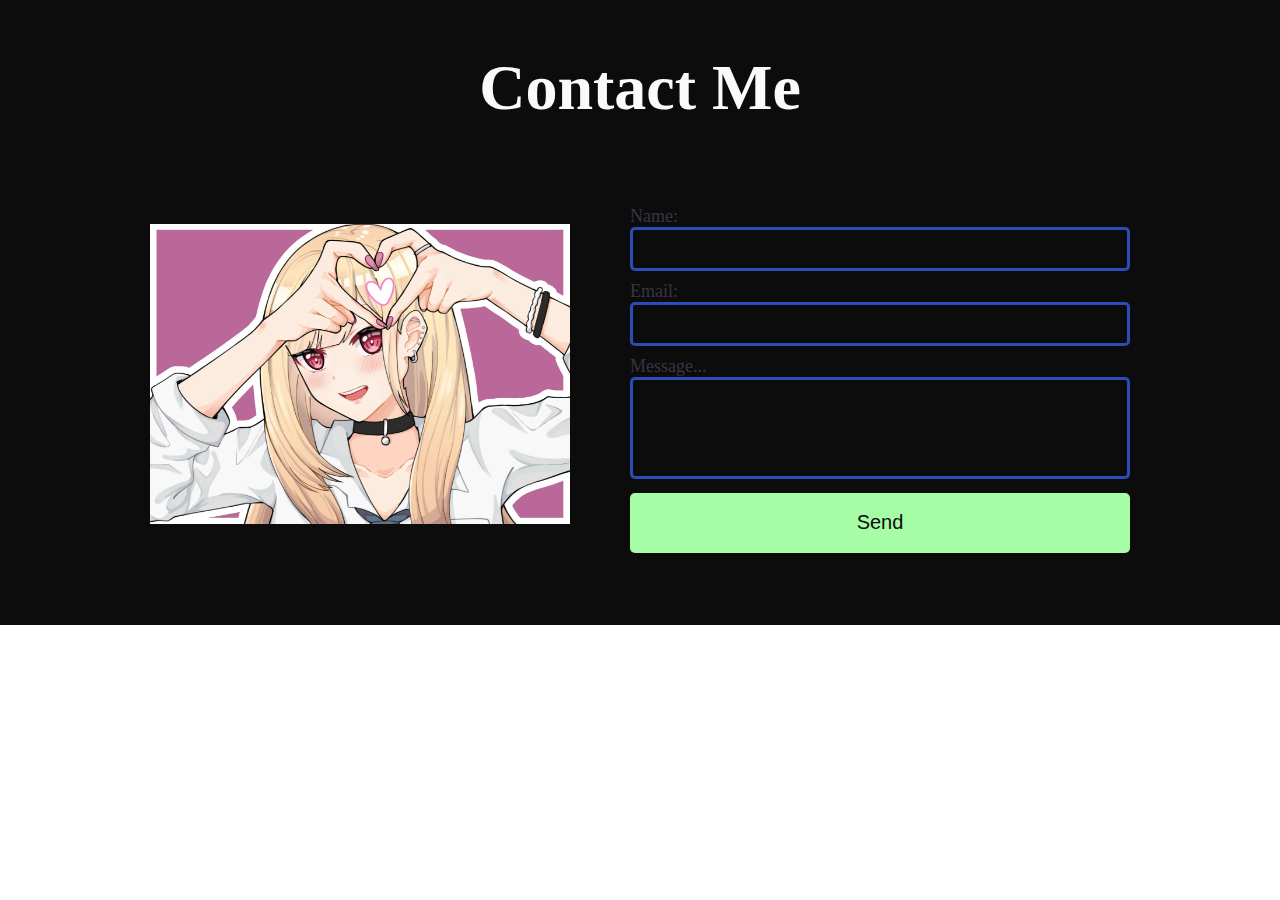
<file: pages/contactme copy 2.html>
<!DOCTYPE html>
<html lang="en">
<head>
    <meta charset="UTF-8">
    <meta name="viewport" content="width=device-width, initial-scale=1.0">
    <link rel="stylesheet" href="../css/consme.css">
    <link rel="preconnect" href="https://fonts.googleapis.com">
    <link rel="preconnect" href="https://fonts.gstatic.com" crossorigin>
    <link rel="icon" href="asset/iconmsg.png" type="image/x-icon">
    <title>Contact Me</title>
</head>
<body>
    <section class="conme">
        <header class="headcon flex justify-center">
            <h1 class="cm"> Contact Me</h1>
        </header>
    </section>

    <section class="formm flex-1">
        <div class="form">
            <img class="hey flex-1 justify-left"src="../asset/marin.jpg" alt="Gambar Contact Us" style="float:left; margin-right:20px;">
            <form class="flex-1 justify-right" action="#" method="post">
                <label for="nama">Name:</label><br>
                <input type="text" id="nama" name="nama"><br>
                <label for="email">Email:</label><br>
                <input type="email" id="email" name="email"><br>
                <label for="message">Message...</label><br>
                <textarea id="message" name="message" rows="4" cols="50"></textarea><br>
                <input type="submit" value="Send" style="float:right;">
            </form>
        </div>
    </section>

    <script>
        function submitForm(event) {
            event.preventDefault();
    
            let nama = document.getElementById('nama').value;
            let email = document.getElementById('email').value;
            let message = document.getElementById('message').value;
    
            if (!nama) {
                document.getElementById('nama').innerText = 'Name field cannot be empty!';
                return;
            } else {
                document.getElementById('nama').innerText = '';
            }
    
            if (!message) {
                document.getElementById('message').innerText = 'Message field cannot be empty!';
                return;
            } else {
                document.getElementById('message').innerText = '';
            }
    
            // Redirect to success message page
            console.log("Redirecting to successmsg.html");
            window.location.href="successmsg.html";
        }
    
        function isValidEmail(email) {
            if (email.trim() === '') {
                return true; // Jika email kosong, dianggap valid
            }
            const emailRegex = /^[^\s@]+@[^\s@]+\.[^\s@]+$/;
            return emailRegex.test(email);
        }

        document.querySelector('form').addEventListener('submit', submitForm);
    </script>
    
</body>
</html>
</file>
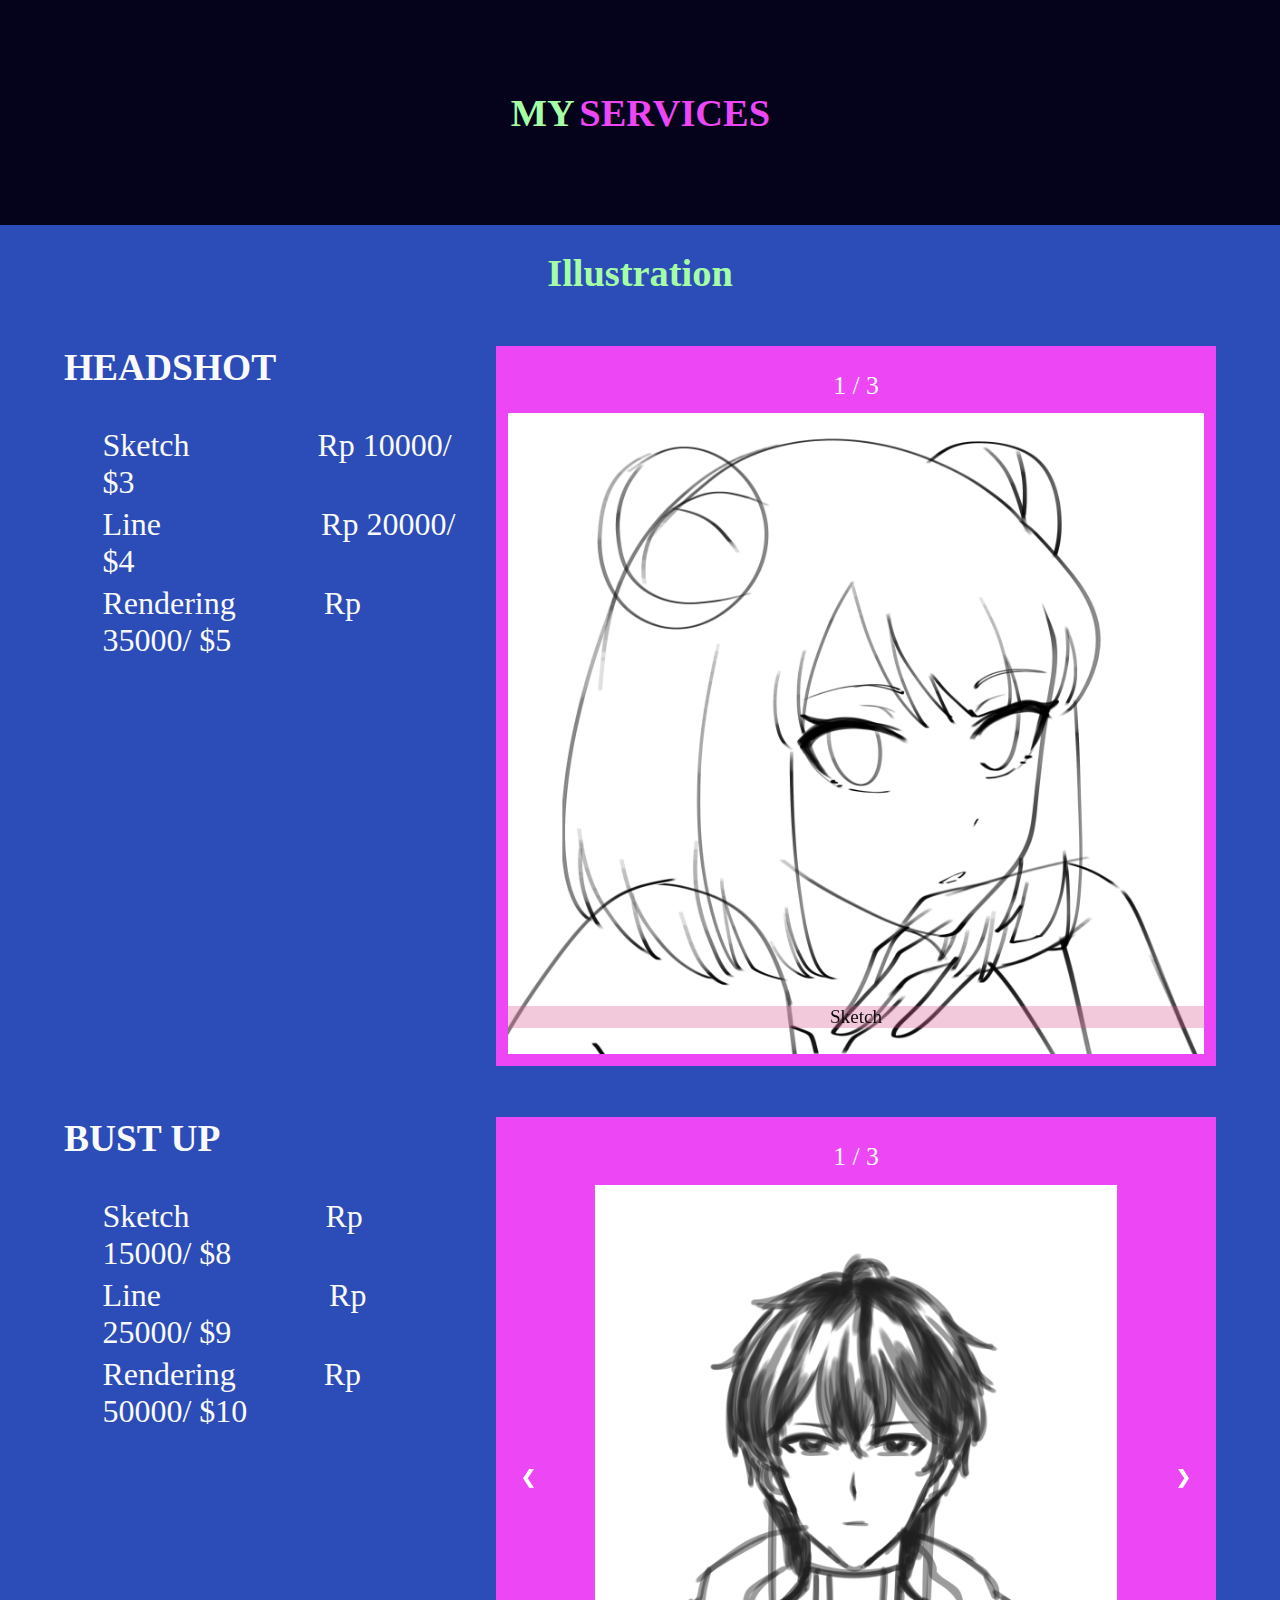
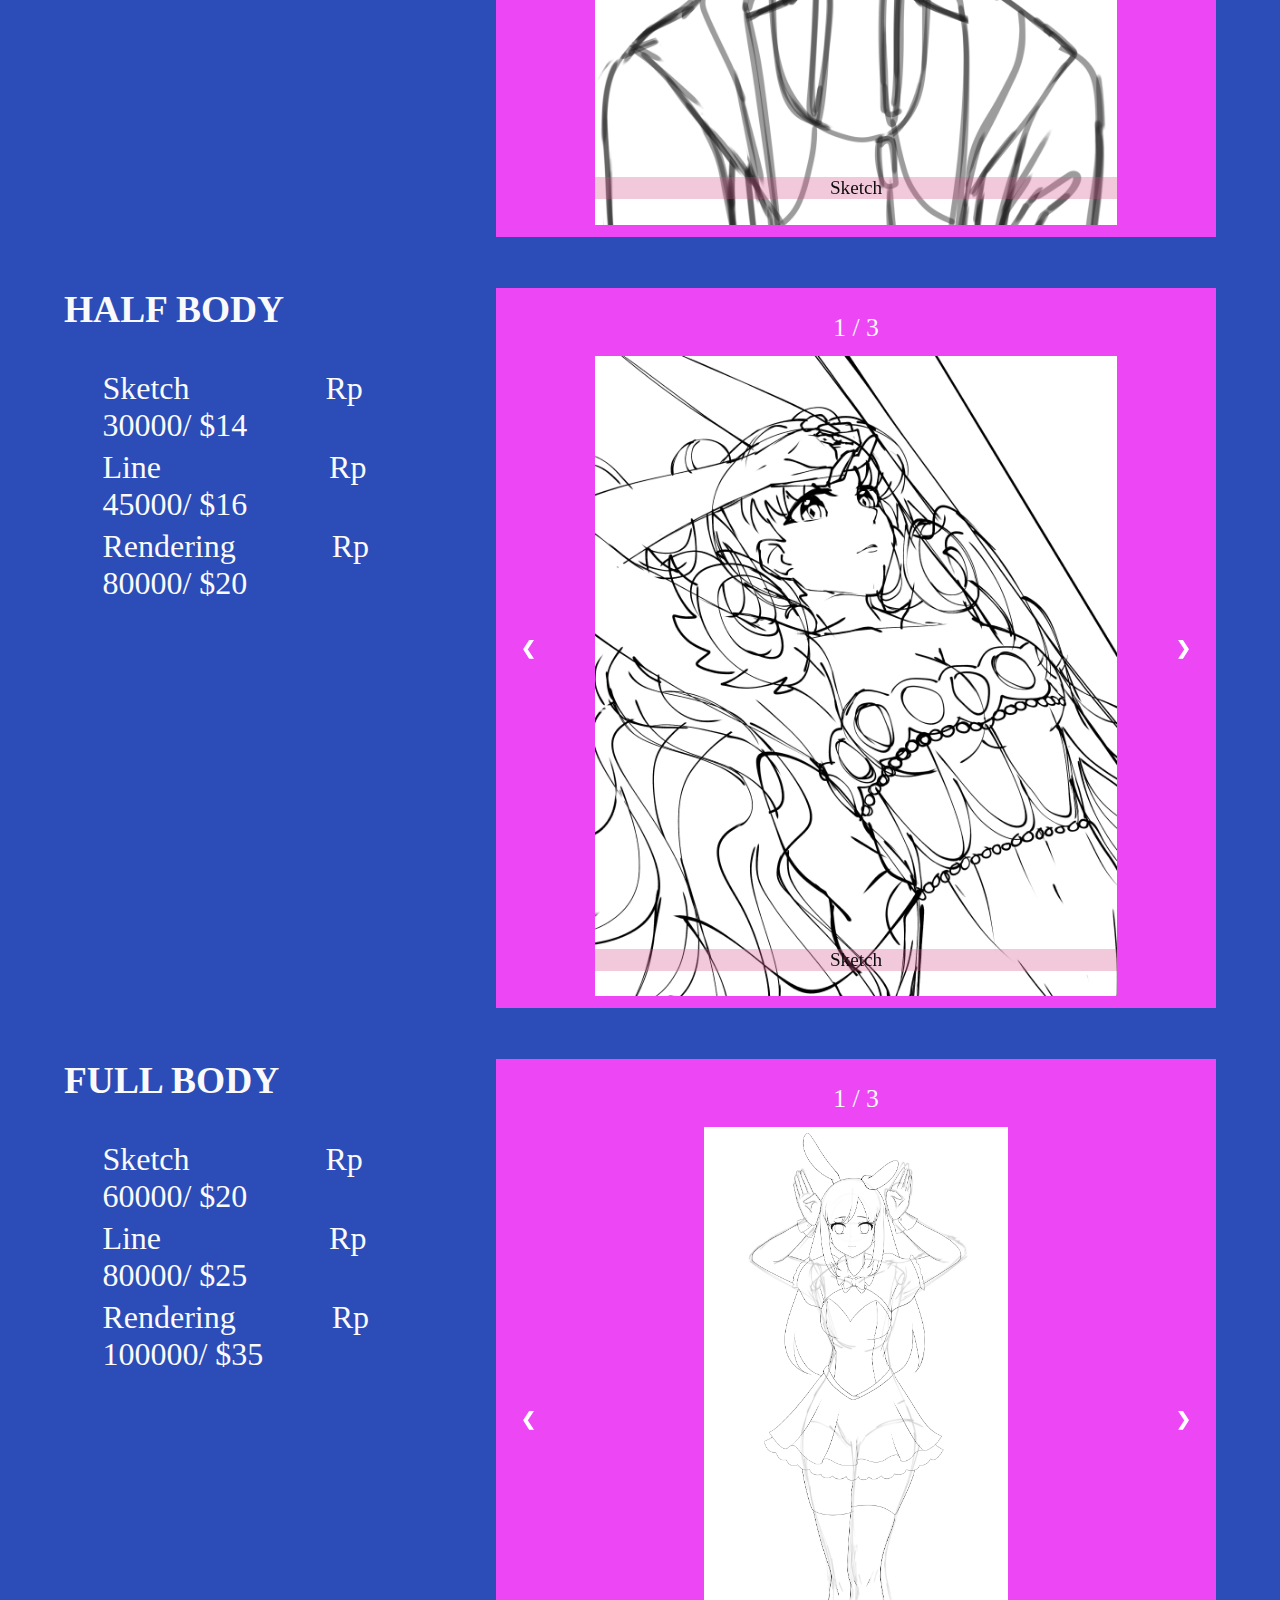
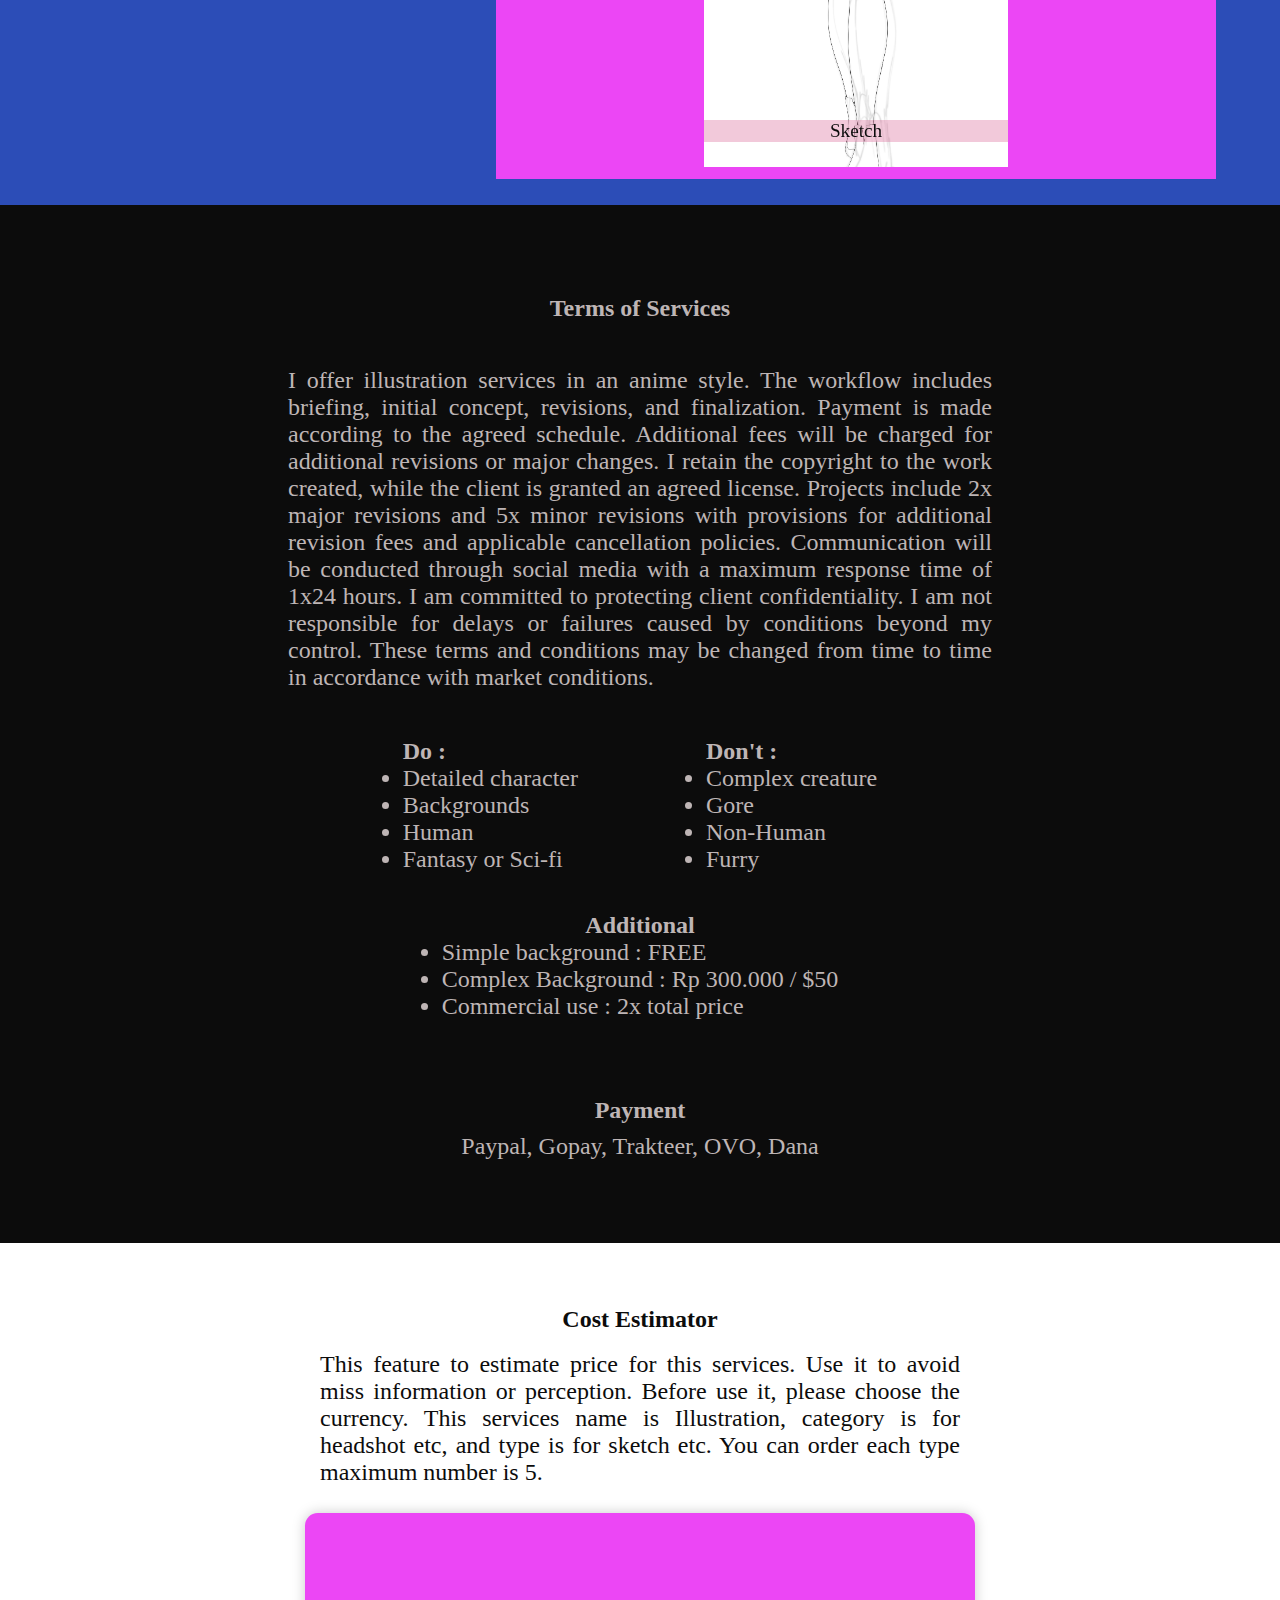
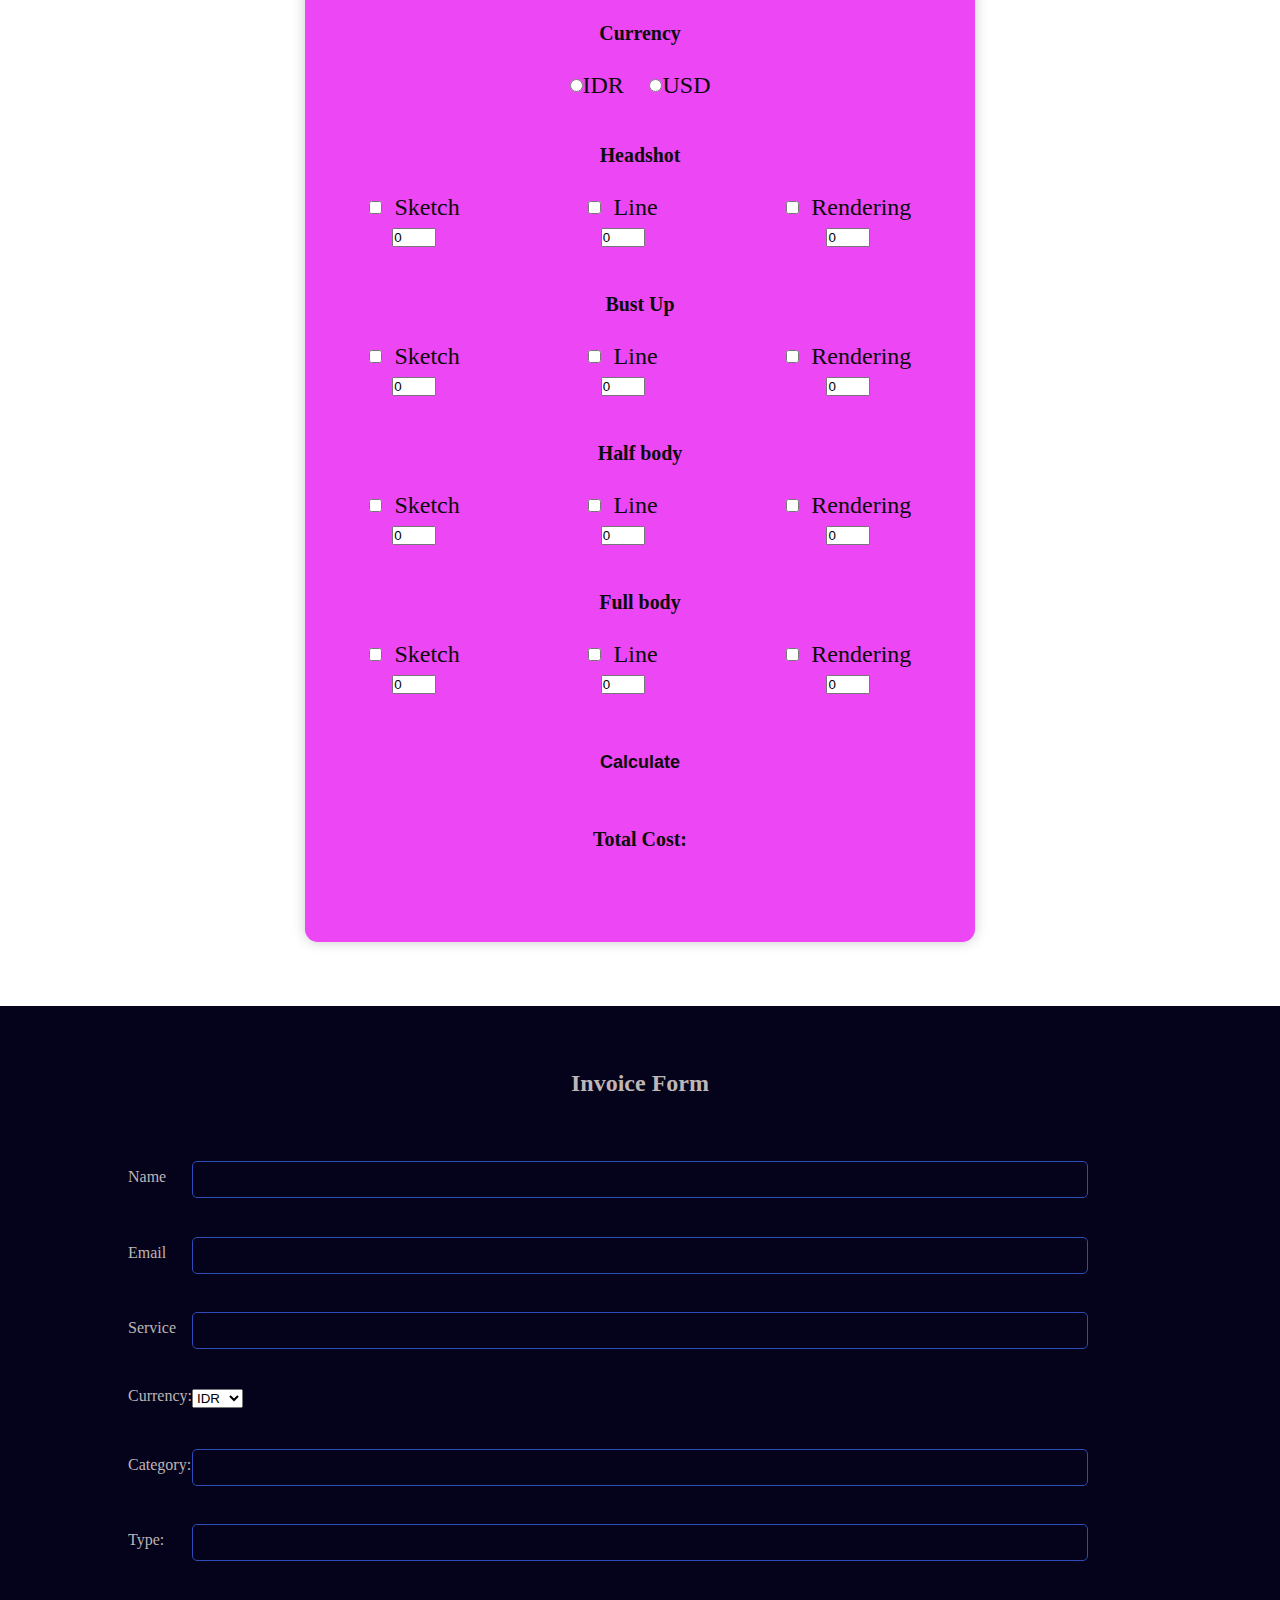
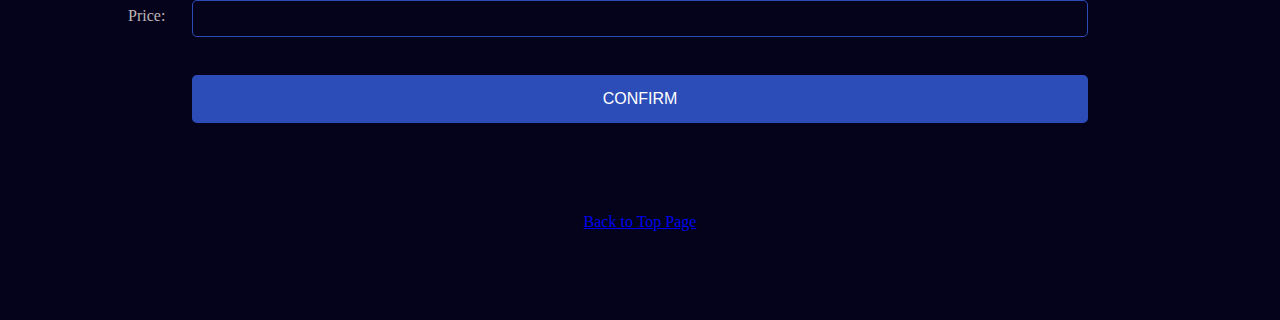
<file: pages/services1_fixed.html>
<!DOCTYPE html>
<html>
    <head>
        <meta http-equiv="X-UA-Compatible" content="IE=edge">
        <meta name="viewport" content="width=device-width, initial-scale=1.0">
        <link rel="stylesheet" href="../css/servicestemp.css">
        <link rel="preconnect" href="https://fonts.googleapis.com">
        <link rel="preconnect" href="https://fonts.gstatic.com" crossorigin>
        <link rel="icon" href="#" type="image/x-icon">
        <link href="https://fonts.googleapis.com/css2?family=Lato:wght@100;400;700&family=Poppins:wght@200&display=swap" rel="stylesheet">
        <link href="https://fonts.googleapis.com/css2?family=Poppins:wght@200&display=swap" rel="stylesheet">
        <title>Service - Illustration</title>
    </head>

    <body>
       <header>
            <div class="headerserv" id="header">
                <div id="center1">
                    <h2 class="Services1" id="ser1"> MY </h2>
                    <h2 class="Services2" id="ser2"> SERVICES </h2>
                </div>
            </div>
       </header>

       <section class="catalogue">
            <div class="uppername" id="illust">
                <h3 class="illustday"> Illustration </h3>
            </div>
       </section>

    <section class="contents" id="headshot">
        <div class="point"><h3>HEADSHOT</h3>
            <div class="partc" id="prodlist">
                <li class="pricelist">
                    <ul>
                        <li>Sketch  &nbsp; &nbsp; &nbsp; &nbsp; &nbsp; &nbsp; &nbsp; &nbsp;Rp<span> 10000</span>/ $<span>3</span> </li>
                        <li>Line    &nbsp; &nbsp; &nbsp; &nbsp; &nbsp; &nbsp; &nbsp; &nbsp; &nbsp; &nbsp;Rp<span> 20000</span>/ $<span>4</span> </li>
                        <li>Rendering&nbsp; &nbsp; &nbsp; &nbsp; &nbsp; &nbsp;Rp<span> 35000</span>/ $<span>5</span></li>
                    </ul>
                </li>
            </div>
        </div>

        <div class="carousel">
            <div class="Sshow">
                <div class="mySlides1">
                    <div class="numbertext">1 / 3</div>
                    <img src="../asset/Tak_berjudul345_Dipulihkan2_20240606034111.png" >
                    <div class="text">Sketch</div>
                </div>
                <div class="mySlides1">
                    <div class="numbertext">2 / 3</div>
                    <img src="../asset/Tak_berjudul345_Dipulihkan2_20240606034145.png" >
                    <div class="text">Line</div>
                </div>
                <div class="mySlides1">
                    <div class="numbertext">3 / 3</div>
                    <img src="../asset/Tak_berjudul345_Dipulihkan2.jpg" >
                    <div class="text">Rendering</div>
                </div>
    
                <a class="prev" onclick="plusSlides(-1, 0)">&#10094;</a>
                <a class="next" onclick="plusSlides(1, 0)">&#10095;</a>
            </div>
           <!--
            <div style="text-align:center">
                 <span class="dot" onclick="currentSlide(1, 0)"></span>
                 <span class="dot" onclick="currentSlide(2, 0)"></span>
                 <span class="dot" onclick="currentSlide(3, 0)"></span>
             </div>
            --> 
        </div>
    </section>

    <section class="contents" id="bustup">
        <div class="point"><h3>BUST UP</h3>
            <div class="partc" id="prodlist">
                <li class="pricelist">
                    <ul>
                        <li>Sketch  &nbsp; &nbsp; &nbsp; &nbsp; &nbsp; &nbsp; &nbsp; &nbsp; Rp<span> 15000</span>/ $<span>8</span> </li>
                        <li>Line    &nbsp; &nbsp; &nbsp; &nbsp; &nbsp; &nbsp; &nbsp; &nbsp; &nbsp; &nbsp; Rp<span> 25000</span>/ $<span>9</span> </li>
                        <li>Rendering&nbsp; &nbsp; &nbsp; &nbsp; &nbsp; &nbsp;Rp<span> 50000</span>/ $<span>10</span></li>
                    </ul>
                </li>
            </div>
        </div>
        <div class="carousel">
            <div class="Sshow">
                <div class="mySlides2">
                    <div class="numbertext">1 / 3</div>
                    <img src="../asset/Tak_berjudul53_20240606040844.png" >
                    <div class="text">Sketch</div>
                </div>
                <div class="mySlides2">
                    <div class="numbertext">2 / 3</div>
                    <img src="../asset/Tak_berjudul53_20240606040921.png" >
                    <div class="text">Line</div>
                </div>
                <div class="mySlides2">
                    <div class="numbertext">3 / 3</div>
                    <img src="../asset/Tak_berjudul53_20240606040821.png" >
                    <div class="text">Rendering</div>
                </div>
                
                <a class="prev" onclick="plusSlides(-1, 1)">&#10094;</a>
                <a class="next" onclick="plusSlides(1, 1)">&#10095;</a>
            </div>
            <!--
                <div style="text-align:center">
                    <span class="dot" onclick="currentSlide(1, 1)"></span>
                    <span class="dot" onclick="currentSlide(2, 1)"></span>
                    <span class="dot" onclick="currentSlide(3, 1)"></span>
                </div>
            -->
        </div>
    </section>

    <section class="contents" id="halfbody">
        <div class="point"><h3>HALF BODY</h3>
            <div class="partc" id="prodlist">
                <li class="pricelist">
                    <ul>
                        <li>Sketch  &nbsp; &nbsp; &nbsp; &nbsp; &nbsp; &nbsp; &nbsp; &nbsp; Rp<span> 30000</span>/ $<span>14</span> </li>
                        <li>Line    &nbsp; &nbsp; &nbsp; &nbsp; &nbsp; &nbsp; &nbsp; &nbsp; &nbsp; &nbsp; Rp<span> 45000</span>/ $<span>16</span> </li>
                        <li>Rendering&nbsp; &nbsp; &nbsp; &nbsp; &nbsp; &nbsp; Rp<span>  80000</span>/ $<span>20</span></li>
                    </ul>
                </li>
            </div>
        </div>

        <div class="carousel">
            <div class="Sshow">
                <div class="mySlides3">
                    <div class="numbertext">1 / 3</div>
                    <img src="../asset/Tak_berjudul123_1.jpg" >
                    <div class="text">Sketch</div>
                </div>
                
                <div class="mySlides3">
                    <div class="numbertext">2 / 3</div>
                    <img src="../asset/Tak_berjudul132.jpg" >
                    <div class="text">Line</div>
                </div>
                
                <div class="mySlides3">
                    <div class="numbertext">3 / 3</div>
                    <img src="../asset/Tak_berjudul133_1.jpg" style= "width:100%">
                    <div class="text">Rendering</div>
                </div>
                
                <a class="prev" onclick="plusSlides(-1, 2)">&#10094;</a>
                <a class="next" onclick="plusSlides(1, 2)">&#10095;</a>
            </div>
            <br>
            <!--
                <div style="text-align:center">
                    <span class="dot" onclick="currentSlide(1, 2)"></span>
                    <span class="dot" onclick="currentSlide(2, 2)"></span>
                    <span class="dot" onclick="currentSlide(3, 2)"></span>
                </div>
            -->
        </div>
    </section>

    <section class="contents" id="fullbody">
        <div class="point"><h3>FULL BODY</h3>
            <div class="partc" id="prodlist">
                <li class="pricelist">
                    <ul>
                        <li>Sketch  &nbsp; &nbsp; &nbsp; &nbsp; &nbsp; &nbsp; &nbsp; &nbsp; Rp<span>  60000</span>/ $<span>20</span> </li>
                        <li>Line    &nbsp; &nbsp; &nbsp; &nbsp; &nbsp; &nbsp; &nbsp; &nbsp; &nbsp; &nbsp; Rp<span>  80000</span>/ $<span>25</span> </li>
                        <li>Rendering&nbsp; &nbsp; &nbsp; &nbsp; &nbsp; &nbsp; Rp<span> 100000</span>/ $<span>35</span></li>
                    </ul>
                </li>
            </div></div>

        <div class="carousel">
            <div class="Sshow">
                <div class="mySlides4">
                    <div class="numbertext">1 / 3</div>
                    <img src="../asset/Untitled32_20240606040355.png" >
                    <div class="text">Sketch</div>
                </div>
                
                <div class="mySlides4">
                    <div class="numbertext">2 / 3</div>
                    <img src="../asset/Tak_berjudul59_20240606034606.png" >
                    <div class="text">Line</div>
                </div>
                
                <div class="mySlides4">
                    <div class="numbertext">3 / 3</div>
                    <img src="../asset/Tak_berjudul59_20240606034613.png" >
                    <div class="text">Rendering</div>
                </div>
                
                <a class="prev" onclick="plusSlides(-1, 3)">&#10094;</a>
                <a class="next" onclick="plusSlides(1, 3)">&#10095;</a> 
            </div>
            <br>
            <!--
                <div style="text-align:center">
                    <span class="dot" onclick="currentSlide(1, 3)"></span>
                    <span class="dot" onclick="currentSlide(2, 3)"></span>
                    <span class="dot" onclick="currentSlide(3, 3)"></span>
                </div>
            -->
        </div>
    </section>

    <section class="tos">
        <div class="explaintos">
            <div>
                <h4 id="descenter">Terms of Services</h4>
            </div>
            <div id="expcent">
                <p>I offer illustration services in an anime style. The workflow includes briefing, initial concept, revisions, and finalization.
                    Payment is made according to the agreed schedule. Additional fees will be charged for additional revisions or major changes. 
                    I retain the copyright to the work created, while the client is granted an agreed license. Projects include 2x major revisions and 5x minor revisions with provisions for additional revision fees and applicable cancellation policies. 
                    Communication will be conducted through social media with a maximum response time of 1x24 hours. I am committed to protecting client confidentiality. I am not responsible for delays or failures caused by conditions beyond my control. 
                    These terms and conditions may be changed from time to time in accordance with market conditions.</p>
            </div>
        </div>
        <div class="dd">
            <div class="do" id="dleft">
                <h4>Do :</h4>
                <ul>
                    <li>Detailed character</li>
                    <li>Backgrounds</li>
                    <li>Human</li>
                    <li>Fantasy or Sci-fi</li>
                </ul>
            </div>
            <div class="dont" id="dright">
                <h4>Don't :</h4>
                <ul>
                    <li>Complex creature</li>
                    <li>Gore</li>
                    <li>Non-Human</li>
                    <li>Furry</li>
                </ul>
            </div>
        </div>
        <div class="additional">
            <h4>Additional</h4>
            <ul>
                <li>Simple background : FREE</li>
                <li>Complex Background : Rp 300.000 / $50</li>
                <li>Commercial use : 2x total price</li>
            </ul>
        </div>
        <div class="payment">
            <h4>Payment</h4>
            <p class="pydesc" id="expent">Paypal, Gopay, Trakteer, OVO, Dana</p>
        </div>
    </section>

       <section class="costestimator">
            <div class="costtitle">
                <h4> Cost Estimator </h4>
            </div>
            <div class="describe">
                <p>This feature to estimate price for this services. Use it to avoid miss information or perception.
                    Before use it, please choose the currency. This services name is Illustration, category is for headshot etc, and
                    type is for sketch etc. You can order each type maximum number is 5.
                </p>
            </div>
            <section class="estimate">
               <div class="calculator estimator">
                    <form id="estimator-form">
                        <ul>
                            <li>
                                <h5>Currency</h5>
                                <div class="currency-options">
                                    <label><input type="radio" name="currency" value="IDR">IDR</label>
                                    <label><input type="radio" name="currency" value="USD">USD</label>
                                </div>
                            </li>
                            <li>
                                <h5 class="option">Headshot</h5>
                                <ul>
                                    <li><label> <input type="checkbox" class="1subopt1">Sketch</label>
                                        <input type="number" class="quantity" value="0" min="0" max="5"></li>
                                    <li><label> <input type="checkbox" class="1subopt2">Line</label>
                                        <input type="number" class="quantity" value="0" min="0" max="5"></li>
                                    <li><label> <input type="checkbox" class="1subopt3">Rendering</label>
                                        <input type="number" class="quantity" value="0" min="0" max="5"></li>
                                </ul>
                            </li>
                            <li>
                                <h5 class="option">Bust Up</h5>
                                <ul>
                                    <li><label> <input type="checkbox" class="2subopt1">Sketch</label>
                                        <input type="number" class="quantity" value="0" min="0" max="5"></li>
                                    <li><label> <input type="checkbox" class="2subopt2">Line</label>
                                        <input type="number" class="quantity" value="0" min="0" max="5"></li>
                                    <li><label> <input type="checkbox" class="2subopt3">Rendering</label>
                                        <input type="number" class="quantity" value="0" min="0" max="5"></li>
                                </ul>
                            </li>
                            <li>
                                <h5 class="option">Half body</h5>
                                <ul>
                                    <li><label> <input type="checkbox" class="3subopt1">Sketch</label>
                                        <input type="number" class="quantity" value="0" min="0" max="5"></li>
                                    <li><label> <input type="checkbox" class="3subopt2">Line</label>
                                        <input type="number" class="quantity" value="0" min="0" max="5"></li>
                                    <li><label> <input type="checkbox" class="3subopt3">Rendering</label>
                                        <input type="number" class="quantity" value="0" min="0" max="5"></li>
                                </ul>
                            </li>
                            <li>
                                <h5 class="option">Full body</h5>
                                <ul>
                                    <li><label> <input type="checkbox" class="4subopt1">Sketch</label>
                                        <input type="number" class="quantity" value="0" min="0" max="5"></li>
                                    <li><label> <input type="checkbox" class="4subopt2">Line</label>
                                        <input type="number" class="quantity" value="0" min="0" max="5"></li>
                                    <li><label> <input type="checkbox" class="4subopt3">Rendering</label>
                                        <input type="number" class="quantity" value="0" min="0" max="5"></li>
                                </ul>
                            </li>
                        </ul>
                        <button type="button" id="calculate-cost" class="btn-calculate">Calculate</button>
                        <div class="total-cost">
                            <h5>Total Cost: <span id="total-price"></span></h5>
                        </div>
                    </form>
               </div>
            </section>
       </section>

       <section class="form">
        <div class="form" id="formphase">
            <h3 id="ifor">Invoice Form</h3>
            <div>
                <form action="#" method="post">
                    <div class="form-group">
                        <label for="name" class="labell">Name</label>
                        <input type="text" id="name" name="name" required>
                    </div>
                    <div class="form-group">
                        <label for="email" class="labell">Email</label>
                        <input type="email" id="email" name="email" required>
                    </div>
                    <div class="form-group">
                        <label for="services" class="labell">Service</label>
                        <input type="text" id="services" name="services" required>
                    </div>
                    <div class="form-group">
                        <label for="currency" class="labell">Currency:</label>
                        <select id="currency" name="currency" required>
                            <option value="IDR">IDR</option>
                            <option value="USD">USD</option>
                        </select>
                    </div>
                    <div class="form-group">
                        <label for="category" class="labell">Category:</label>
                        <input type="text" id="category" name="category" required>
                    </div>
                    <div class="form-group">
                        <label for="type" class="labell">Type:</label>
                        <input type="text" id="type" name="type" required>
                    </div>
                    <div class="form-group">
                        <label for="price" class="labell">Price:</label>
                        <input type="number" id="price" name="price" required>
                    </div>
                    <div class="form-group">
                        <input type="submit" value="CONFIRM">
                    </div>
                </form>
            </div>
        </div>
       </section>

       <div class="underbutton">
        <a href="#header" id="topupage">Back to Top Page</a>
       </div>

    </body>

    <script src="../js/services1.js"></script>
</html>
</file>
<file: css/consme.css>
:root{
    --primary: rgb(29, 221, 189);
    --bgDark: rgb(12, 12, 12);
    --white: rgb(250, 250, 250);
    --secondary: rgb(0, 59, 50);
    --bgLight: rgb(190, 181, 181);
    --daeblue : rgb(44, 77, 183); 
    --daepink : rgb(236, 70, 245);
    --daegreen : rgb(165, 254, 166);
    }

*{
    padding: 0;
    margin: 0;
    box-sizing: border-box;
    -webkit-font-smoothing: antialiased;
}

section{
    background-color: var(--bgDark);
}

section.conme{
    width: 100vw;
    text-align: center;
}


h1{
    color : var(--white);
    background-color: transparent;
    padding-top: 0.8em;
    padding-bottom: 0.8em;
    font-size: 4rem;
}

section.formm{
    /*max-width: 1152px;
    padding: 0 15px;
    margin: 0 auto;*/
    background-color: var(--bgDark); /* Menyesuaikan warna latar belakang */
    display: flex;
    align-items: center; /* Menengahkan item dalam vertikal */
    justify-content: center; /* Menengahkan item dalam horizontal */
    padding-bottom: 4em;
}

img.hey{
    display:flex;
    justify-self: left;
    margin-right: 10em;
    margin-top: 3em;
    width: 420px; /* Lebar gambar 200 piksel */
    height: 300px; /* Tinggi gambar 150 piksel */
}

form{
    align-items: center;
    justify-items: right;
    padding-top: 3%;
    padding-bottom: 7%;
    margin-left: 30em;
}

input[type="text"],
input[type="email"],
textarea {
    width: 500px; /* Menyesuaikan lebar input dengan textarea */
    padding: 10px; /* Memberikan padding */
    margin-bottom: 10px; /* Memberikan jarak antar input */
    border: 3px solid var(--daeblue); /* Memberikan border */
    border-radius: 5px; /* Memberikan border radius */
    font-size: 16px; /* Ukuran font */
    resize: none; /* Mencegah textarea untuk diresize */
    background-color: transparent; /* Membuat warna latar belakang transparan */
    position: relative; /* Mengatur posisi relatif untuk kontainer input */
    color: var(--daegreen); /* Mengatur warna teks menjadi putih */
}
input[type="text"]::placeholder,
input[type="email"]::placeholder,
textarea::placeholder {
    color: white; /* Mengatur warna placeholder menjadi putih */
}

input[type="text"] + label,
input[type="email"] + label,
textarea + label {
    position: absolute; /* Mengatur posisi absolut untuk label */
    top: 15px; /* Mengatur posisi atas label */
    left: 15px; /* Mengatur posisi kiri label */

    color: #999; /* Warna label */
    pointer-events: none; /* Mengabaikan interaksi mouse pada label */
    transition: all 0.3s ease; /* Transisi perubahan properti */
}
input[type="text"]:focus + label,
input[type="email"]:focus + label,
textarea:focus + label {
    /*top: -15px;
    left: 10px;
    font-size: 12px;
    color: #333;*/
    top: -15px; /* Menggerakkan label ke atas saat input dalam fokus */
    left: 10px; /* Menyesuaikan posisi label saat input dalam fokus */
    font-size: 12px; /* Mengurangi ukuran font saat input dalam fokus */
    color: var(--daeblue); /* Warna label saat input dalam fokus */
    
}

input[type="submit"] {
    width: 500px; /* Lebar tombol Send */
    height: 60px;
    padding: 10px; /* Memberikan padding */
    border: none; /* Menghapus border */
    border-radius: 5px; /* Memberikan border radius */
    background-color: var(--daegreen); /* Warna latar belakang */
    color: var(--bgDark); /* Warna teks */
    font-size: 20px; /* Ukuran font */
    cursor: pointer; /* Mengubah kursor saat dihover */
    transition: background-color 0.3s ease; /* Transisi perubahan warna latar belakang */
}

input[type="submit"]:hover {
    background-color: var(--daepink); /* Warna latar belakang saat dihover */
}
label{
    font-size: 18px; /* Mengatur ukuran font label menjadi lebih besar */
    color:rgb(57, 52, 66);
}

.flex-1{
    flex: 1;
}
.flex{
    display: flex;
}
.items-centre{
    align-items: center;
}
.justify-between{
    justify-content: space-between;
}
.justify-center{
    justify-content: center;
}
.justify-right{
    justify-content: right;
}
</file>
<file: css/servicestemp.css>
:root{
  --primary: rgb(29, 221, 189);
  --bgDark: rgb(12, 12, 12);
  --white: rgb(250, 250, 250);
  --secondary: rgb(4, 3, 27);
  --bgLight: rgb(190, 181, 181);
  --daeblue : rgb(44, 77, 183); 
  --daepink : rgb(236, 70, 245);
  --daegreen : rgb(165, 254, 166);
}

* {
  padding: 0;
  margin: 0;
  box-sizing: border-box;
  -webkit-font-smoothing: antialiased;
}

.headerserv {
  background-size: cover;
  background-color: var(--secondary);
  display: flex; 
  justify-content: center; 
  align-items: center; 
  height: 25vh;
  margin-left: auto;
  margin-right: auto;
}

.center1 {
  background-size: cover;
  background-color: var(--daegreen);
  justify-content: center;
  text-align: center;
  height: 15vh;
}

.Services1 {
  display: inline-block;
  width: 25%;
  text-align: left;
  color: var(--daegreen);
  font-size: 3vw;
}

.Services2 {
  display: inline-block;
  width: 25%;
  text-align: right;
  color: var(--daepink);
  font-size: 3vw;
}

.catalogue {
  display: inline-flexbox;
  width: 100%;
}

.uppername {
  text-align: center;
  background-color: var(--daeblue);
  padding: 2vw;
}

.illustday {
  font-size: 3vw;
  color: var(--daegreen);
}

.contents {
  background-color: var(--daeblue);
  padding: 2vw;
  width: 100%;
}

#headshot, #bustup, #halfbody, #fullbody {
  justify-self: start;
  display: inline-flex;
  padding: 2vw 5vw;
  /*padding-left: 7em;
  padding-right: 5em;
  padding-top: 2em;*/
}

.carousel {
  float: right;
  text-align: right;
  margin-left: auto;
}

.point {
  font-size: 2.5vw;
  color: var(--white);
}
#prodlist .pricelist {
  list-style-type: none; /* Ensure pricelist itself doesn't have bullets */
  padding: 0;
  margin: 0;
}

#prodlist .pricelist ul {
  list-style-type: none; /* Remove bullets from the ul */
  padding: 3vw;            /* Remove default padding */
  margin: 0;             /* Remove default margin */
}

#prodlist .pricelist ul li {
  list-style-type: none; /* Ensure li doesn't have bullets */
  padding: 0;            /* Remove default padding */
  margin: 0;             /* Remove default margin */
  margin-bottom: 5px;    /* Optional: Adds some space between list items */
}


/* Slideshow container */
.Sshow {
  width: 80vh;
  height: 80vh;
  max-width: 100%;
  max-height: 100%;
  position: relative;
  margin: auto;
  float: left;
  overflow: hidden;
  border: 1vw solid var(--daepink);
  background-color: var(--daepink);
  display: flex;
  justify-content: center;
  /*
  width: 500px;
  height : 500px;
  max-width: 100%;
  max-height: 100%;
  position: relative;
  margin: auto;
  float: left;
  overflow: hidden;
  border: 15px solid var(--daepink);
  background-color: var(--daepink);
  display: flex;
  justify-content: center; /* Mengatur posisi gambar di tengah horizontal
  align-items: center; /* Mengatur posisi gambar di tengah vertikal 
  */
}

.Sshow img {
  max-width: 100%;
  max-height: 100%;
  object-fit: contain; /* Memastikan gambar tetap di dalam kotak tanpa memotong */
}
/* Hide the images by default */
.mySlides1, .mySlides2, .mySlides3, .mySlides4 {
  display: none;
}
.mySlides1.active, .mySlides2.active, .mySlides3.active, .mySlides4.active {
  display: flex;
}

/* Next & previous buttons */
.prev, .next {
  cursor: pointer;
  position: absolute;
  top: 50%;
  transform: translateY(-50%);
  width: auto;
  padding: 1vw;
  color: white;
  font-weight: bold;
  font-size: 18px;
  transition: 0.6s ease;
  border-radius: 0 3px 3px 0;
  user-select: none;
}

.next {
  right: 0;
  border-radius: 0.3vw 0 0 0.3vw;
}

.prev {
  left: 0;
  border-radius: 0.3vw 0 0 0.3vw;
}

.prev:hover, .next:hover {
  background-color: rgba(0,0,0,0.8);
}

.text {
  color: var(--bgDark);
  bottom: 2vw;
  text-align: center;
  font-size: larger;
  position: sticky;
  background-color: #d44b864d;
}

.numbertext {
  color: var(--white);
  font-size: 2vw;
  padding: 1vw 1vw;
  position: relative;
  text-align: center;
}

.dot {
  cursor: pointer;
  height: 1.5vw;
  width: 1.5vw;
  margin: 0 0.2vw;
  background-color: #bbb;
  border-radius: 50%;
  display: inline-block;
  transition: background-color 0.6s ease;
}

.active, .dot:hover {
  background-color: #717171;
}

@-webkit-keyframes fade {
  from {opacity: .4} 
  to {opacity: 1}
}

@keyframes fade {
  from {opacity: .4}
  to {opacity: 1}
}

.tos {
  background-color: var(--bgDark);
}

.explaintos{
  color: var(--bgLight);
  display: flex;
  justify-content: center;
  align-items: center;
  flex-direction: column;
  padding-top: 5vh;
}

#descenter, #expcent{
  margin-top: 5vh;
  font-size: x-large;
  max-width: 55vw;
  align-items: flex-start;
  text-align: justify;
}


.dd {
  color: var(--bgLight);
  display: flex;
  justify-content: center;
  gap: 10vw;
  margin-top: 3vw;
  font-size: x-large;
  padding-top: 1vh;
}
.additional{
  display: flex;
  justify-content: center;
  align-items: center;
  flex-direction: column;
  text-align: center;
  max-width: 35vw;
  margin: 0 auto;
  color: var(--bgLight);
  margin-top: 3vw;
  padding-bottom: 3vw;
  font-size: x-large;
  text-align: justify;
}
.payment{
  display: flex;
  justify-content: center;
  align-items: center;
  flex-direction: column;
  text-align: center;
  max-width: 35vw;
  margin: 0 auto;
  color: var(--bgLight);
  margin-top: 3vw;
  padding-bottom: 3vw;
  font-size: x-large;
}

.pydesc{
  padding-top: 1vh;
  padding-bottom: 5vh;
}

.costestimator{
  display: flex;
  justify-content: center;
  align-items: center;
  flex-direction: column;
  text-align: center;
  max-width: 50vw;
  margin: 0 auto;
  color: var(--bgDark);
  margin-top: 2vh;
  font-size: x-large;
}
.costtitle {
  padding-top: 5vh;
}

.describe {
  padding-top: 2vh;
  padding-bottom: 3vh;
  text-align: justify;
}

#estimator-form {
  background-color: var(--daepink);
  padding: 5vw;
  border-radius: 1vw;
  box-shadow: 0 0 1vw rgba(0, 0, 0, 0.212);
}

#estimator-form > ul {
  list-style: none;
  padding: 0;
  margin: 0;
}

#estimator-form > ul > li {
  margin-bottom: 1vh;
}

#estimator-form h5 {
  margin: 5vh 0 3vh 0;
}

#estimator-form ul ul {
  list-style: none;
  padding: 0;
  margin: 0;
  display: flex;
  gap: 10vw;
}

#estimator-form ul ul li {
  margin-bottom: 0;
}

#estimator-form label {
  display: flex;
  align-items: center;
}

#estimator-form input[type="checkbox"] {
  margin-right: 1vw;
}
.currency-options {
  display: flex;
  gap: 2vw;
  justify-content: center;
}

/* Style the 'Total Cost' heading */
.total-cost h5 {
  font-weight: bold;
  margin-bottom: 2vw;
  margin-top: 2vw;
}

/* Style the 'total-price' span */
.total-price {
  font-size: 18px; /* Adjust font size as needed */
  font-weight: bold;
  color: #333; /* Adjust text color as needed */
}

.btn-calculate {
  background-color: var(--daepink); /* Background color */
  color: var(--bgDark); /* Text color */
  padding: 10px 20px; /* Padding */
  font-size: large; /* Font size */
  border: none; /* Remove default border */
  border-radius: 5px; /* Rounded corners */
  cursor: pointer; /* Pointer cursor on hover */
  transition: background-color 0.3s ease, transform 0.3s ease; /* Smooth transitions */
  margin-top: 3vw;
  font-weight: bold;
}

/* Hover effect for the calculate button */
.btn-calculate:hover {
  background-color: #d44b86; /* Darker shade of pink for hover */
  transform: scale(1.05); /* Slightly enlarge the button */
}

/* Active effect for the calculate button */
.btn-calculate:active {
  background-color: #c9417b; /* Even darker shade of pink for active state */
  transform: scale(1); /* Reset the scale */
}


.form{
  background-color: var(--secondary);
  align-items: center;
  padding-bottom: 2%;
}
#ifor{
  color: var(--bgLight);
  margin-top: 5%;
  padding-top: 5%;
  display: flex;
  justify-content: center;
  align-items: center;
  flex-direction: column;
  padding-bottom: 5vw;
  font-size: x-large;
}
.form-group {
  display: flex;
  align-items: center;
  margin-bottom: 3%;

}
.form-group label {
  width: 15%;
  display: block;
  margin-bottom: 5px;
  color: var(--bgLight);
}

.labell{
  color: var(--bgLight);
  padding-left: 10%;
}

.form-group input, form-group select {
  width: 70%;
  padding: 10px;
  background-color: transparent;
  border: 1px solid var(--daeblue);
  border-radius: 5px;
  color: var(--bgLight);
}
.form-group input:hover{
  border: 1px solid var(--daepink);
  border-radius: 5px;
  color: var(--bgLight);
}
.form-group input[type="submit"] {
  width: 70%;
  margin: 0 auto;
  background-color: var(--daeblue);
  color: #fff;
  border: none;
  cursor: pointer;
  padding: 15px;
  font-size: 16px;
  align-items: center;
}
.form-group input[type="submit"]:hover {
    background-color: var(--daepink);
}

.underbutton {
  display: flex;
  justify-content: center;
  align-items: center;
  padding-bottom: 7%;
  background-color: var(--secondary);
  text-align: center;
}
#uptopage{
  color: var(--bgLight);
  font-size: xx-large;
}
</file>
